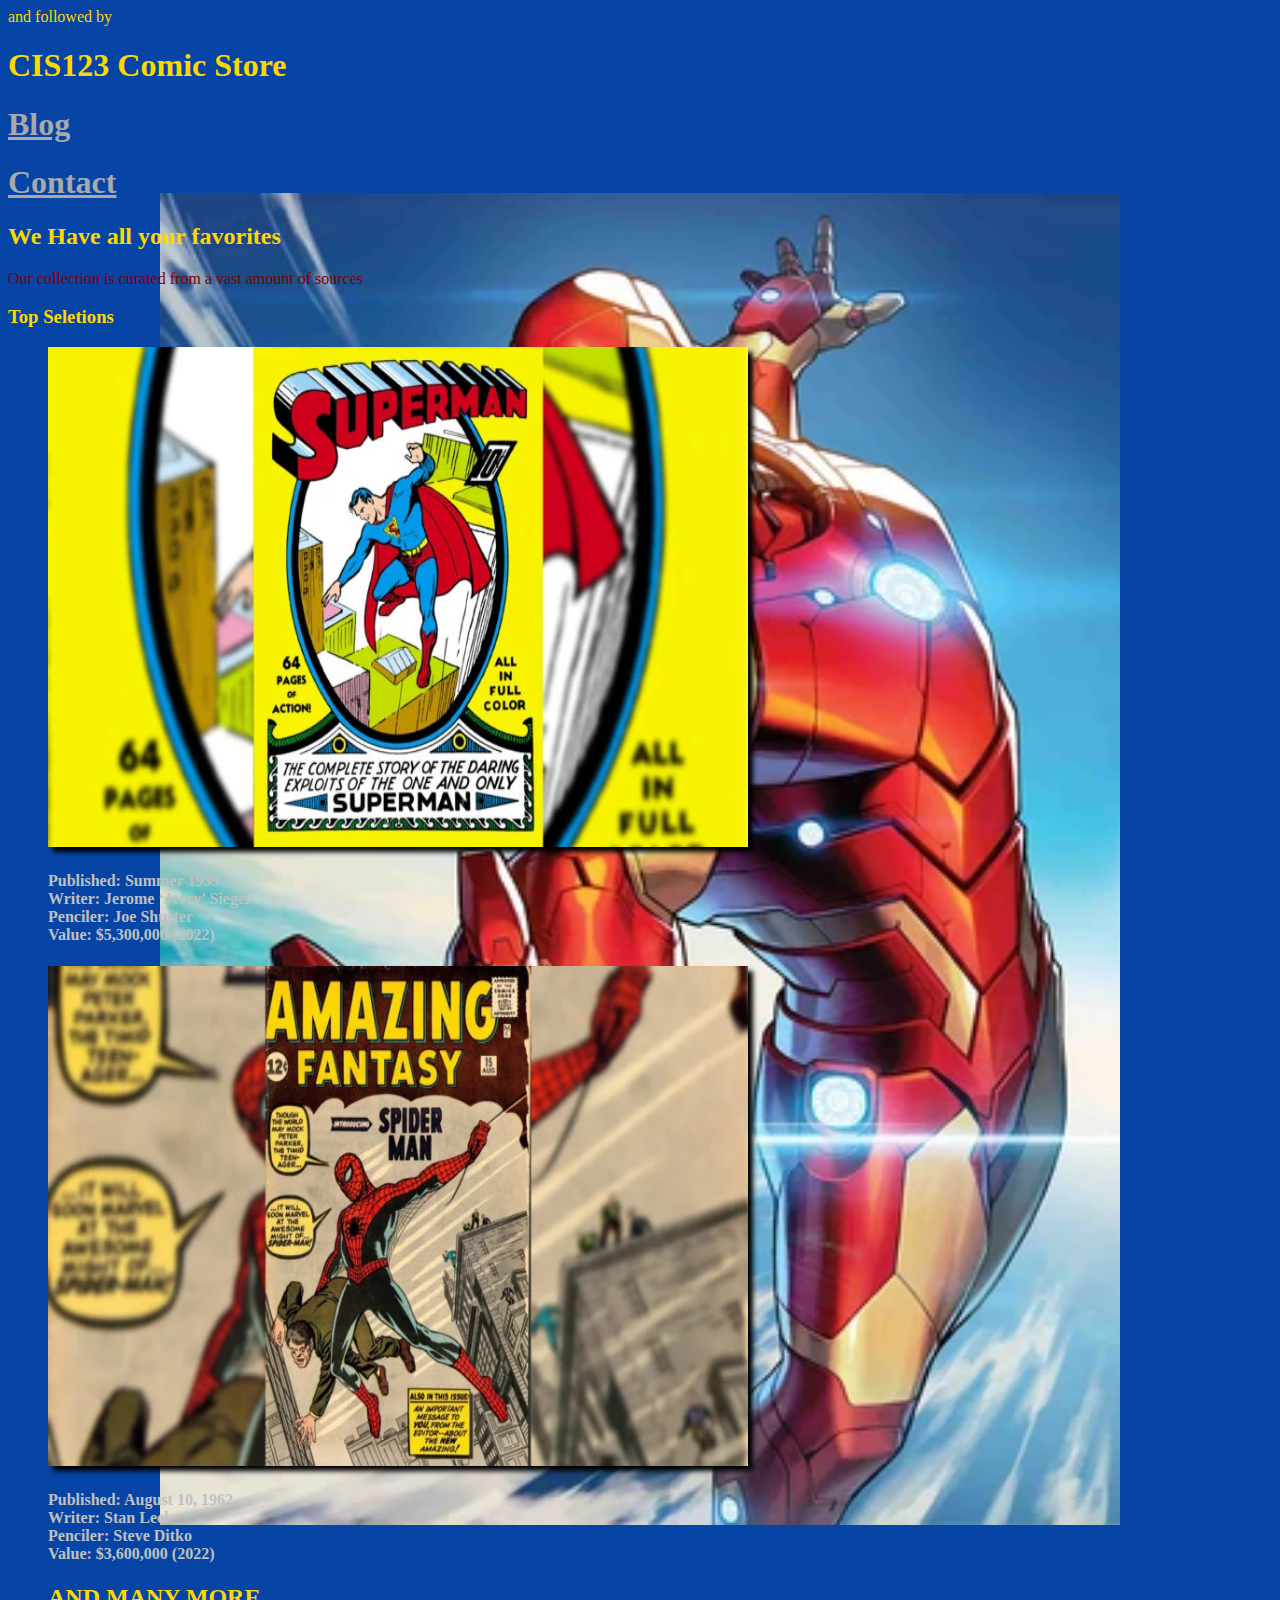
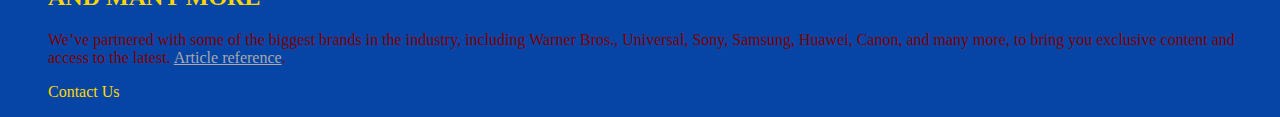
<file: MANGUAL-MIDTERM - Copy/Index.html>
<!DOCTYPE html>
<html>
<head>
    <meta charset='utf-8'>
    <meta http-equiv='X-UA-Compatible' content='IE=edge'>
    <title>CIS123 Comic Store</title>
    <meta name='viewport' content='width=device-width, initial-scale=1'>
    <link rel='stylesheet' type='text/css' media='screen' href='styles.css'>
    <!--font Fam.-->
    <link rel="preconnect" href="https://fonts.googleapis.com"> and <link rel="preconnect" href="https://fonts.gstatic.com" crossorigin> followed by <link href="https://fonts.googleapis.com/css2?family=Vidaloka&display=swap" rel="stylesheet">
    <link rel="preconnect" href="https://fonts.googleapis.com">
    <link rel="preconnect" href="https://fonts.gstatic.com" crossorigin>
    <link href="https://fonts.googleapis.com/css2?family=Libre+Baskerville:ital,wght@0,400;0,700;1,400&display=swap" rel="stylesheet">



</head>

<body>
        <!-- top heading-->
     <h1>CIS123 Comic Store</h1>
     <h1> <a href="blog.html"> Blog</a></h1>
     <h1> <a href="contact.html"> Contact</a></h1>



<!--sections -->
<h2>We Have all your favorites</h2>
    <p> Our collection is curated from a vast amount of sources </p>
    <h3>Top Seletions</h3>
        <ul>
             <p><img src="Superman-1-1939-750x422__1__.webp"></p>
             <h4>Published: Summer 1939 <br>

            Writer: Jerome ‘Jerry’ Siegel<br>

            Penciler: Joe Shuster<br>

            Value: $5,300,000 (2022)</h4>


            <p><img src="Amazing-Fantasy-15-1962-750x422__2__.webp"></p>
            <h4>Published: August 10, 1962 <br>

            Writer: Stan Leel<br>

            Penciler: Steve Ditko<br>

            Value: $3,600,000 (2022)</h4>
    <h2> AND MANY MORE</h2>
    <p>We’ve partnered with some of the biggest brands in the industry, including Warner Bros., Universal, Sony, Samsung, Huawei, Canon, and many more, to bring you exclusive content and access to the latest. 
        <!---->
        <a href="https://www.fortressofsolitude.co.za/10-valuable-comic-books/"> Article reference</a>.

    </p>


<!--bottom line format for JS (nothing further)-->
<script src='main.js'></script>
</body>
</html>
</file>
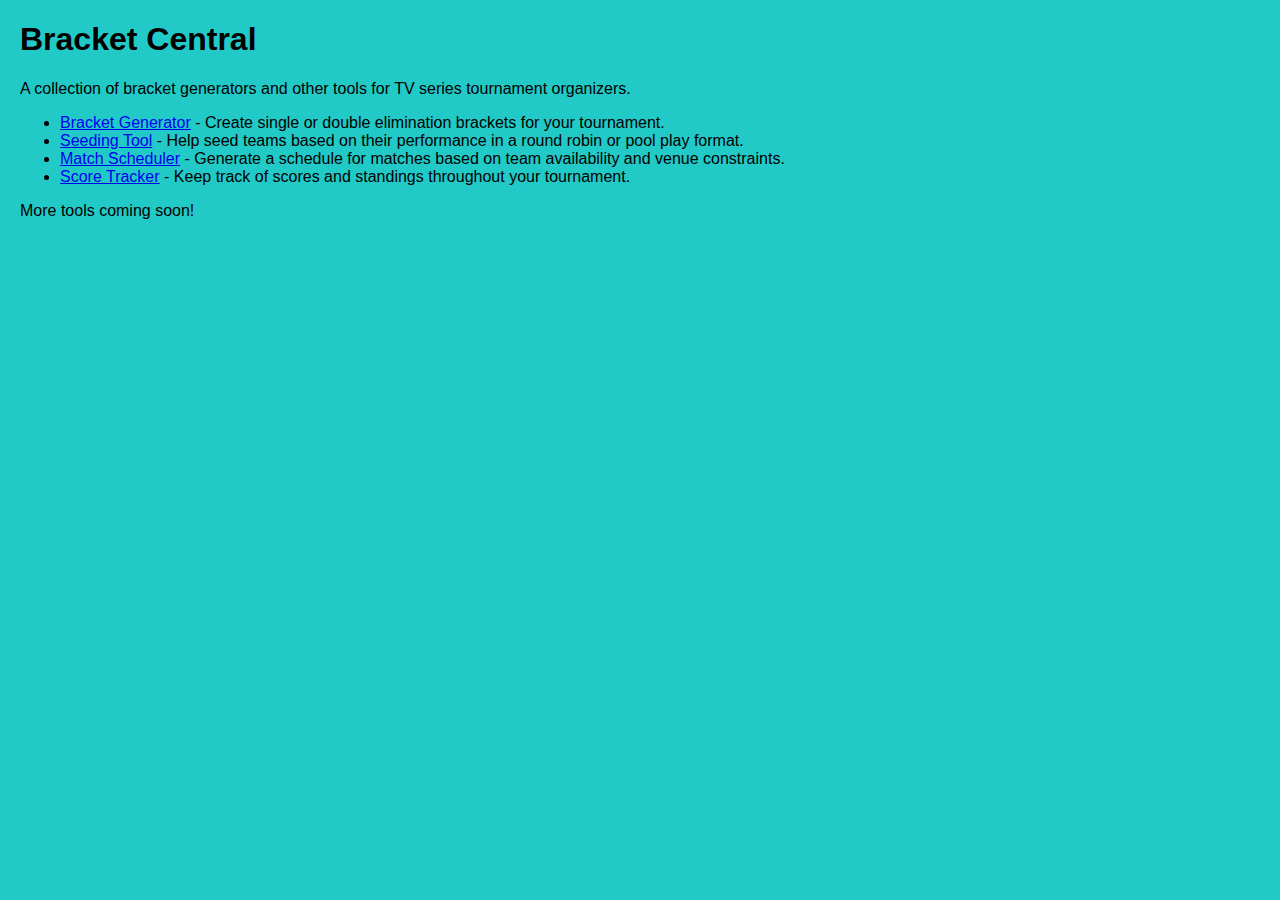
<file: E project/bracket-home.html>
<!DOCTYPE html>
<html>
  <head>
    <meta charset="utf-8" />
    <meta http-equiv="X-UA-Compatible" content="IE=edge" />
    <title>Bracket Central</title>
    <meta name="viewport" content="width=device-width, initial-scale=1" />
    <link rel="stylesheet" type="text/css" media="screen" href="main.css" />
  </head>
  <body>
    <h1>Bracket Central</h1>
    <p>
      A collection of bracket generators and other tools for TV series
      tournament organizers.
    </p>
    <ul>
      <li>
        <a href="bracket-generator.html">Bracket Generator</a> - Create single
        or double elimination brackets for your tournament.
      </li>

      <li>
        <a href="seeding-tool.html">Seeding Tool</a> - Help seed teams based on
        their performance in a round robin or pool play format.
      </li>

      <li>
        <a href="match-scheduler.html">Match Scheduler</a> - Generate a schedule
        for matches based on team availability and venue constraints.
      </li>

      <li>
        <a href="score-tracker.html">Score Tracker</a> - Keep track of scores
        and standings throughout your tournament.
      </li>
    </ul>
    <p>More tools coming soon!</p>
  </body>
</html>
</file>
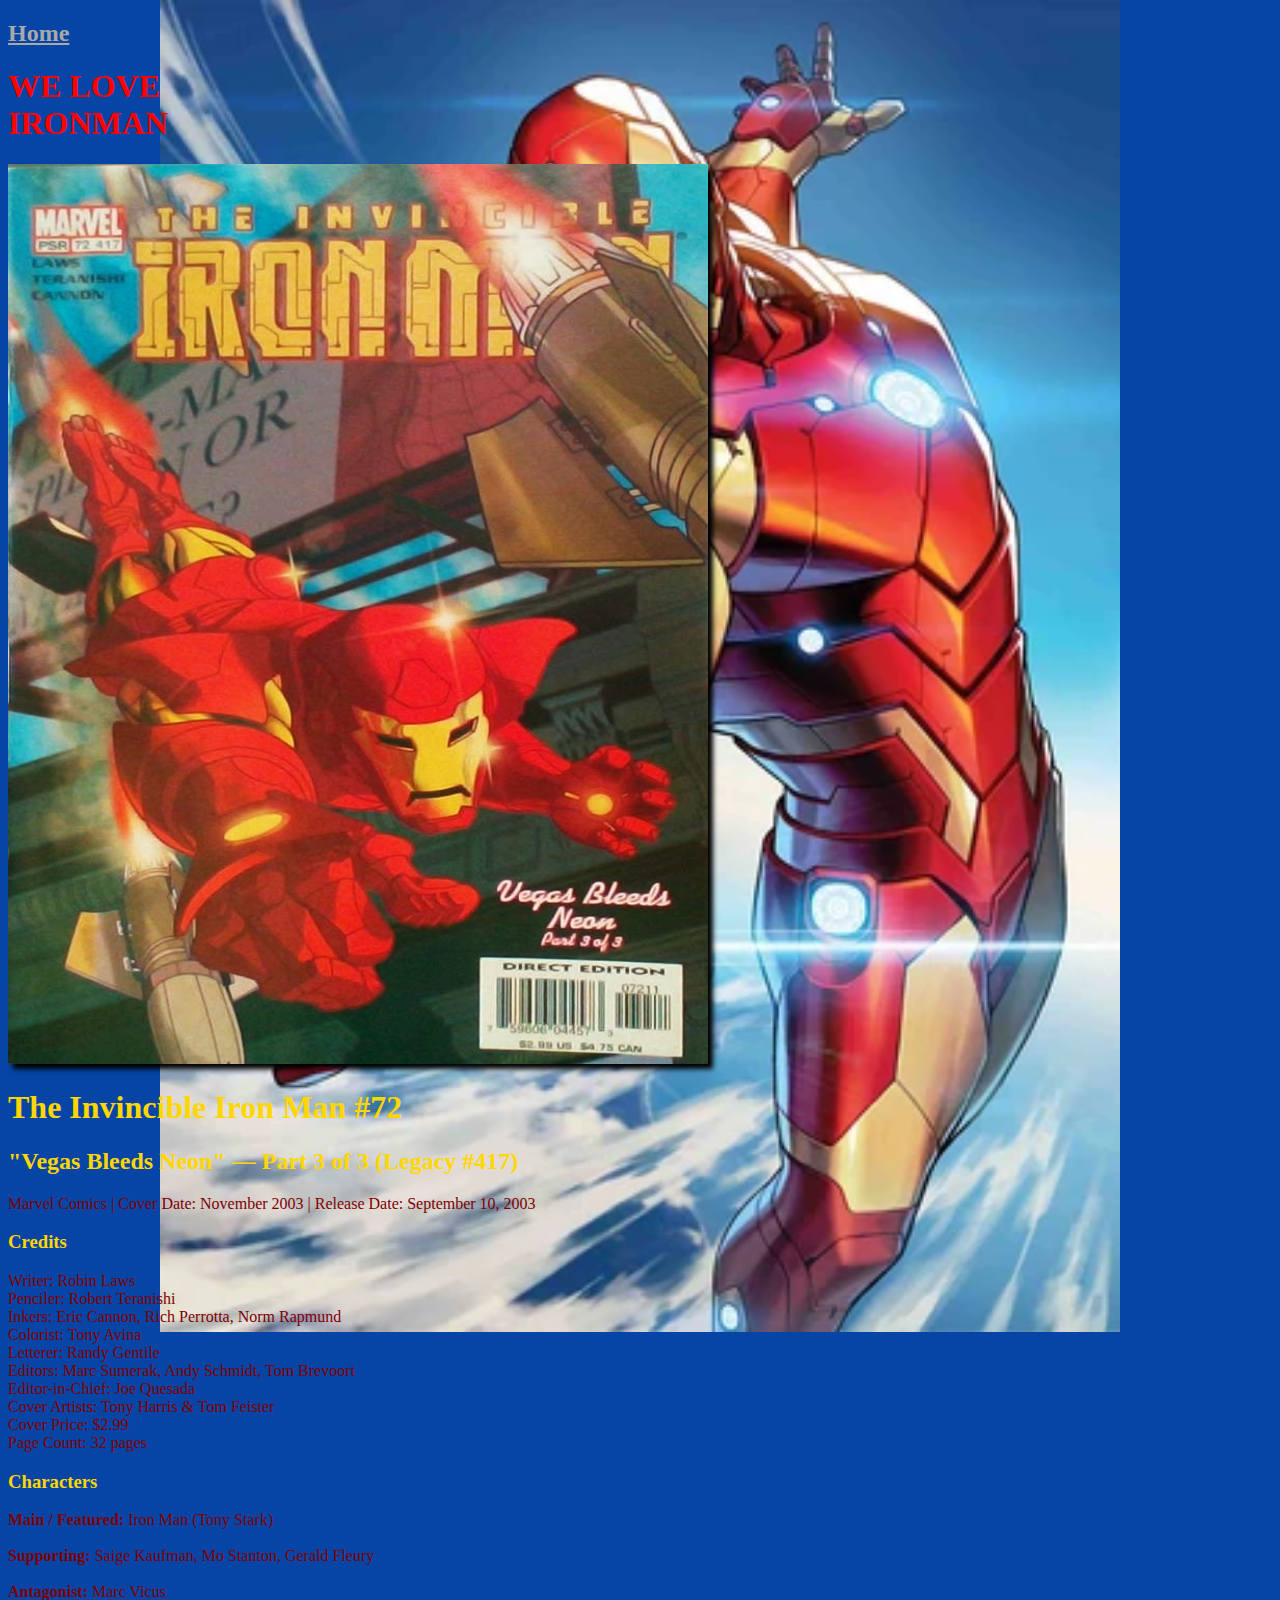
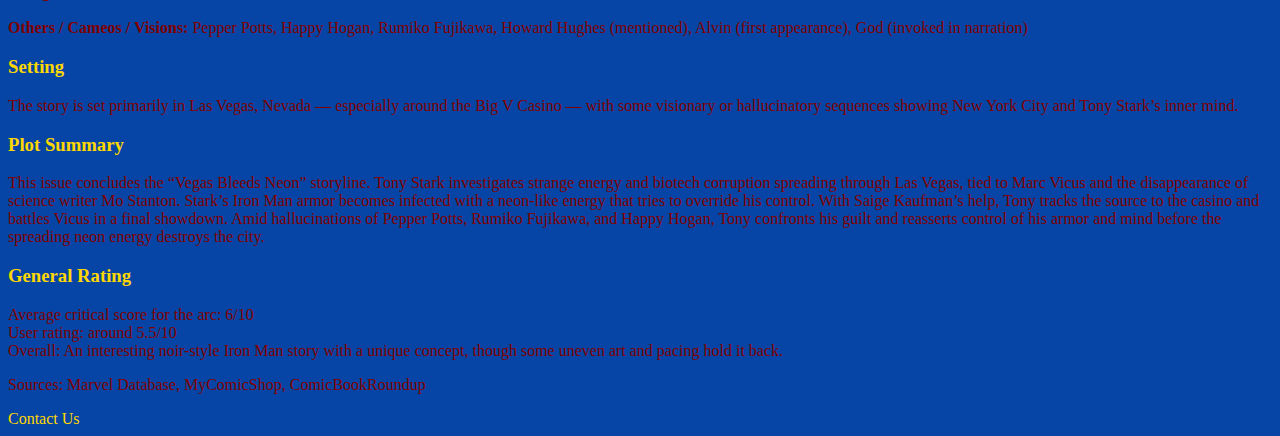
<file: MANGUAL-MIDTERM - Copy/blog.html>
<!DOCTYPE html>
<html>
<head>
    <meta charset='utf-8'>
    <meta http-equiv='X-UA-Compatible' content='IE=edge'>
    <title>CIS123 Comic Store Blog</title>
    <meta name='viewport' content='width=device-width, initial-scale=1'>
    <link rel='stylesheet' type='text/css' media='screen' href='styles.css'>
    <!--font Fam.-->
    <link rel="preconnect" href="https://fonts.googleapis.com"> <link rel="preconnect" href="https://fonts.gstatic.com" crossorigin>  <link href="https://fonts.googleapis.com/css2?family=Vidaloka&display=swap" rel="stylesheet">
    <link rel="preconnect" href="https://fonts.googleapis.com">
    <link rel="preconnect" href="https://fonts.gstatic.com" crossorigin>
    <link href="https://fonts.googleapis.com/css2?family=Libre+Baskerville:ital,wght@0,400;0,700;1,400&display=swap" rel="stylesheet">


</head>
<body id="blog">
    <h2> <a href="Index.html"> Home</a></h2>
    <H1 id="blogTitle">WE LOVE <br>
        IRONMAN
    </H1>

    <p><img id="blogImg1" src="ironman comic cover.jpg"></p>
            
<h1>The Invincible Iron Man #72</h1>
<h2>"Vegas Bleeds Neon" — Part 3 of 3 (Legacy #417)</h2>
<p>Marvel Comics | Cover Date: November 2003 | Release Date: September 10, 2003</p>

<h3>Credits</h3>
<p>
Writer: Robin Laws<br>
Penciler: Robert Teranishi<br>
Inkers: Eric Cannon, Rich Perrotta, Norm Rapmund<br>
Colorist: Tony Avina<br>
Letterer: Randy Gentile<br>
Editors: Marc Sumerak, Andy Schmidt, Tom Brevoort<br>
Editor-in-Chief: Joe Quesada<br>
Cover Artists: Tony Harris & Tom Feister<br>
Cover Price: $2.99<br>
Page Count: 32 pages
</p>

<h3>Characters</h3>
<p>
<strong>Main / Featured:</strong> Iron Man (Tony Stark)<br><br>
<strong>Supporting:</strong> Saige Kaufman, Mo Stanton, Gerald Fleury<br><br>
<strong>Antagonist:</strong> Marc Vicus<br><br>
<strong>Others / Cameos / Visions:</strong> Pepper Potts, Happy Hogan, Rumiko Fujikawa, Howard Hughes (mentioned), Alvin (first appearance), God (invoked in narration)
</p>

<h3>Setting</h3>
<p>
The story is set primarily in Las Vegas, Nevada — especially around the Big V Casino — with some visionary or hallucinatory sequences showing New York City and Tony Stark’s inner mind.
</p>

<h3>Plot Summary</h3>
<p>
This issue concludes the “Vegas Bleeds Neon” storyline. Tony Stark investigates strange energy and biotech corruption spreading through Las Vegas, tied to Marc Vicus and the disappearance of science writer Mo Stanton. 
Stark’s Iron Man armor becomes infected with a neon-like energy that tries to override his control. 
With Saige Kaufman’s help, Tony tracks the source to the casino and battles Vicus in a final showdown. 
Amid hallucinations of Pepper Potts, Rumiko Fujikawa, and Happy Hogan, Tony confronts his guilt and reasserts control of his armor and mind before the spreading neon energy destroys the city.
</p>

<h3>General Rating</h3>
<p>
Average critical score for the arc: 6/10<br>
User rating: around 5.5/10<br>
Overall: An interesting noir-style Iron Man story with a unique concept, though some uneven art and pacing hold it back.
</p>

<p>
Sources: Marvel Database, MyComicShop, ComicBookRoundup
</p>




<!--bottom line format for JS (nothing further)-->
    <script src='main.js'></script>
</body>
</html>
</file>
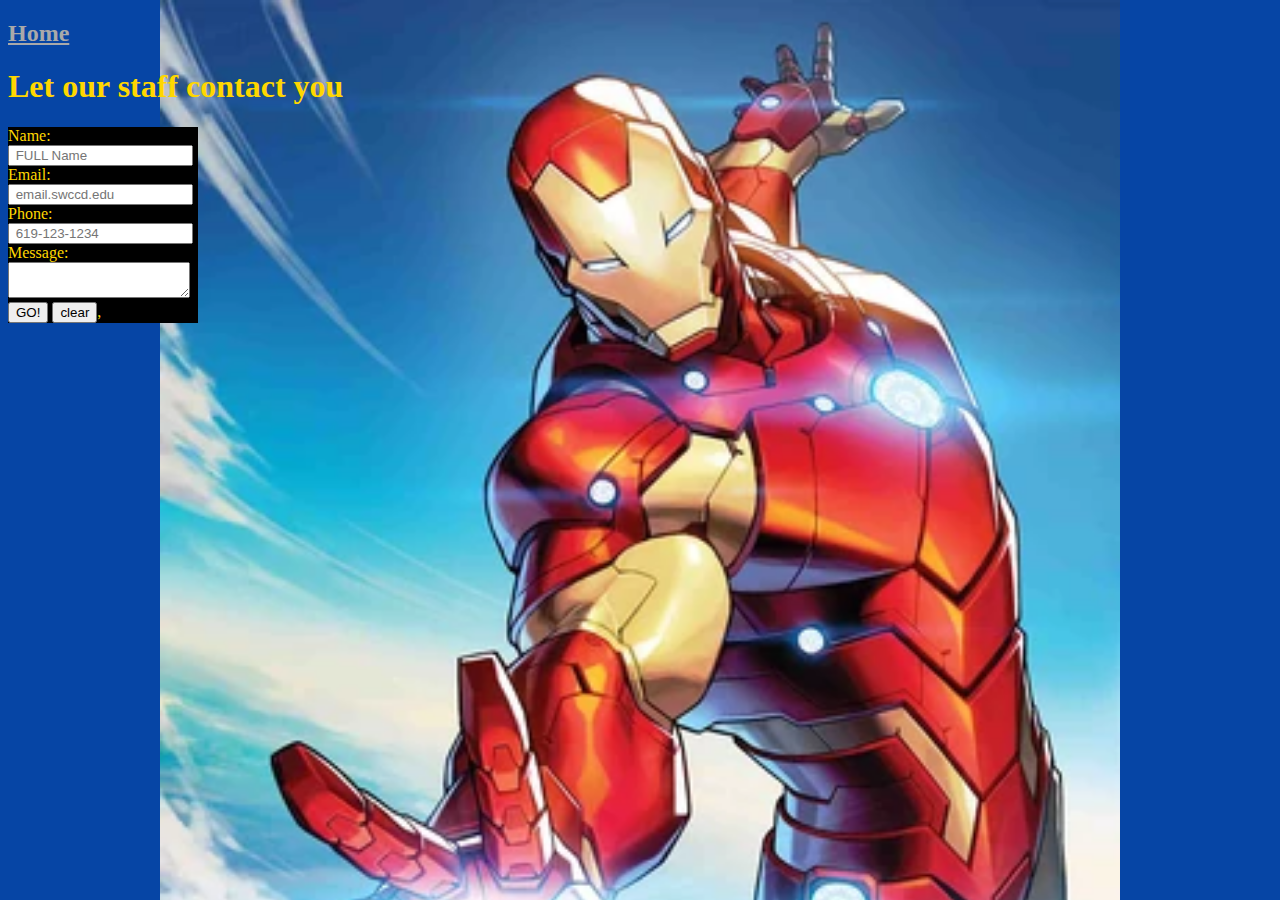
<file: MANGUAL-MIDTERM - Copy/contact.html>
<!DOCTYPE html>
<html>
<head>
    <meta charset='utf-8'>
    <meta http-equiv='X-UA-Compatible' content='IE=edge'>
    <title>CIS123 Comic Store Contact Us</title>
    <meta name='viewport' content='width=device-width, initial-scale=1'>
    <link rel='stylesheet' type='text/css' media='screen' href='styles.css'>
    <!--font Fam.-->
    <link rel="preconnect" href="https://fonts.googleapis.com"> <link rel="preconnect" href="https://fonts.gstatic.com" crossorigin> <link href="https://fonts.googleapis.com/css2?family=Vidaloka&display=swap" rel="stylesheet">
    <link rel="preconnect" href="https://fonts.googleapis.com">
    <link rel="preconnect" href="https://fonts.gstatic.com" crossorigin>
    <link href="https://fonts.googleapis.com/css2?family=Libre+Baskerville:ital,wght@0,400;0,700;1,400&display=swap" rel="stylesheet">


</head>
<body id="blog">
    <h2> <a href="Index.html"> Home</a></h2>
    <h1> Let our staff contact you</h1>




<!--
input
processsing
storage
output    
-->
    <form id="formContact"><!-- both JS and css can use class and id-->
        <label>Name:</label> <input placeholder=" FULL Name" type="text" id ="inputName"><br>
        <label>Email:</label> <input placeholder=" email.swccd.edu" type="email" id ="inputEmail"><br>
        <label>Phone:</label> <input placeholder=" 619-123-1234" type="text" id ="inputPhone"><br>
        <label>Message:</label> <textarea placeholder="Say something nice! " type="text" id ="inputMessage"> </textarea> <br>
        

        <input type="submit" value="GO!"> <input type="reset" value="clear">,<br>
    </form>

    <!--bottom line format for JS (nothing further)-->
<script src="scripts.js"></script> 

</body>
</html>
</file>
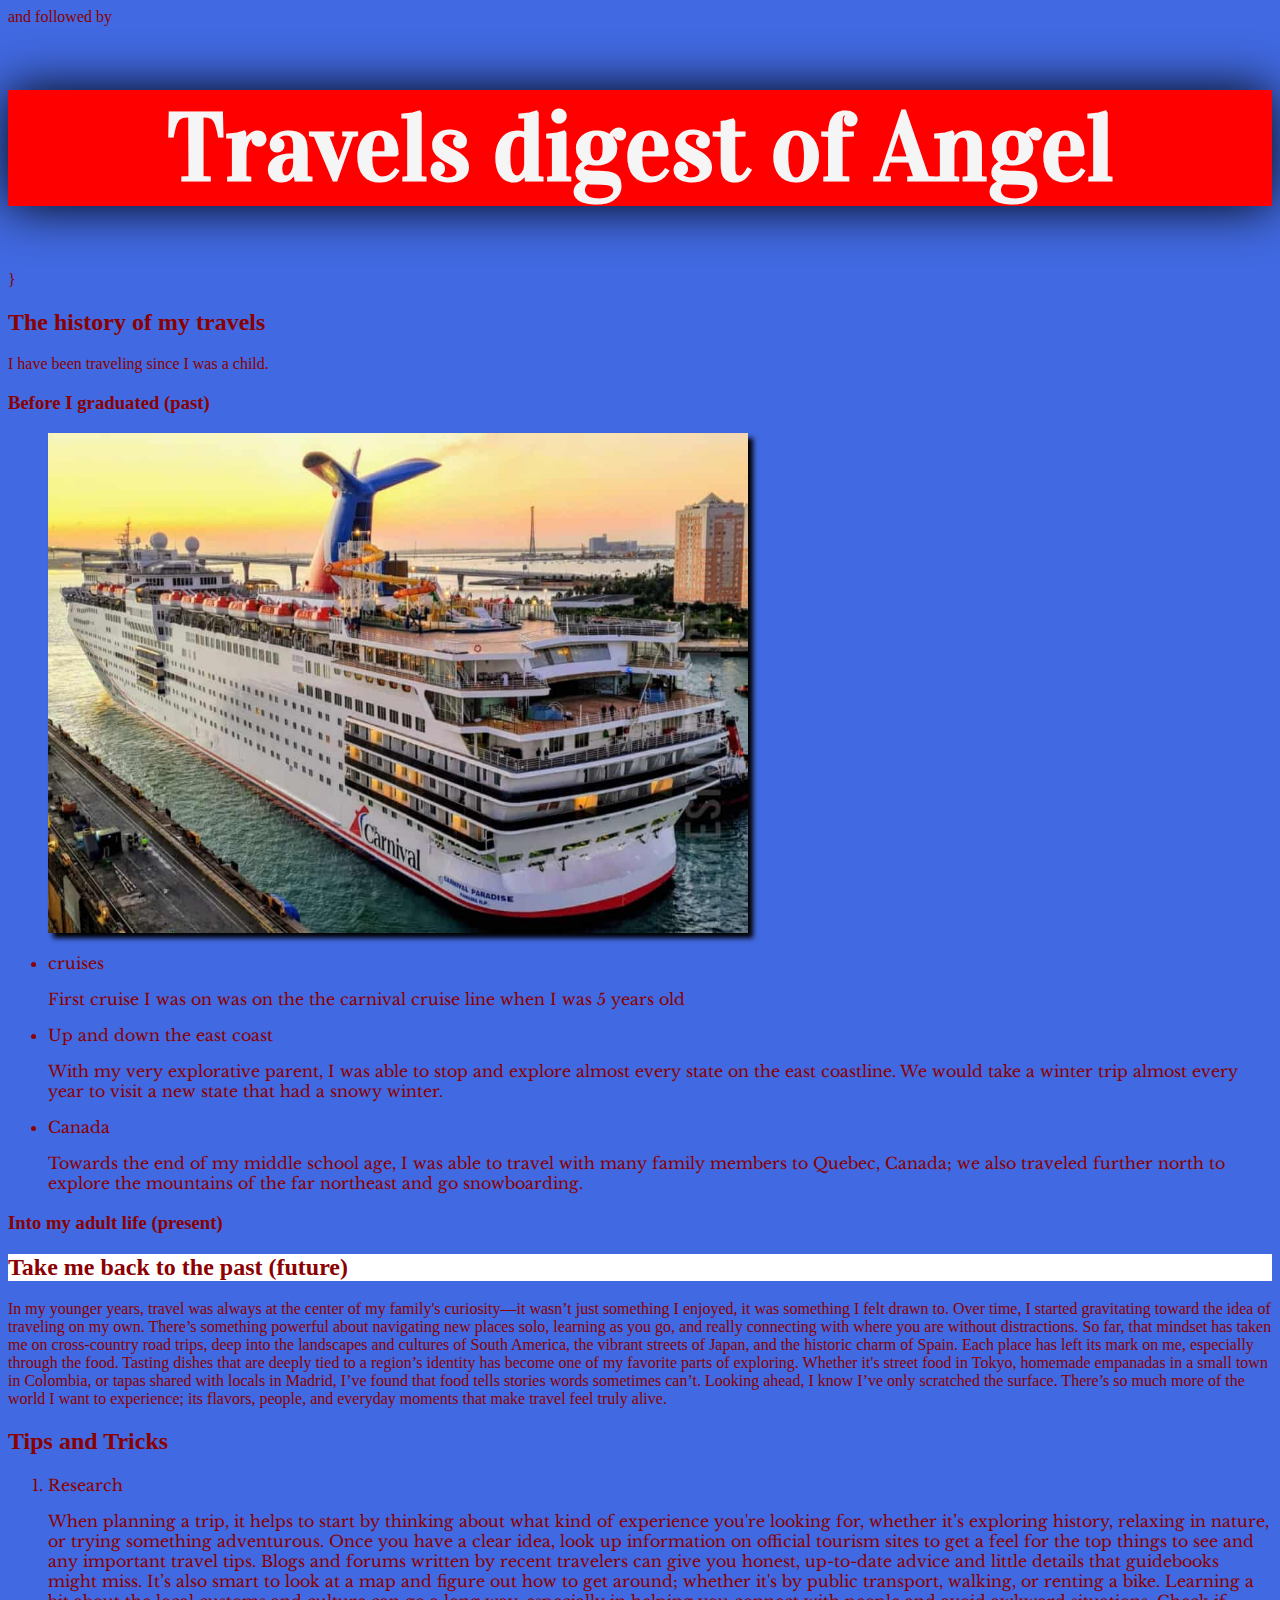
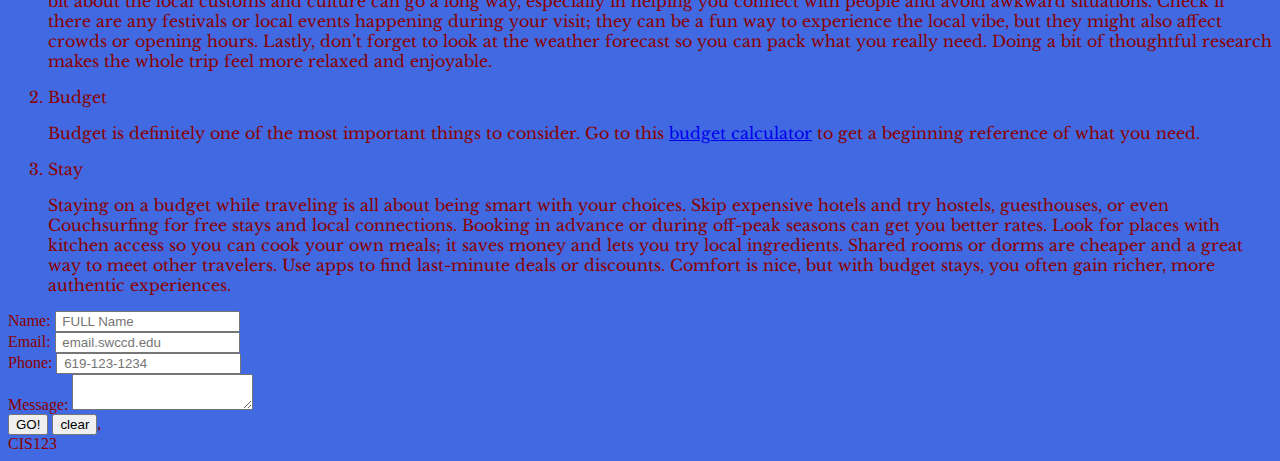
<file: MANGUAL-week7/MANGUAL-INDEX.html>
<!DOCTYPE html>
<html>

<head>
    <meta charset='utf-8'>
    <meta http-equiv='X-UA-Compatible' content='IE=edge'>
    <title>Angel's informal travel journal</title>
    <meta name='viewport' content='width=device-width, initial-scale=1'>
    <link rel='stylesheet' type='text/css' media='screen' href='main.css'>
    
    <link rel="preconnect" href="https://fonts.googleapis.com"> and <link rel="preconnect" href="https://fonts.gstatic.com" crossorigin> followed by <link href="https://fonts.googleapis.com/css2?family=Vidaloka&display=swap" rel="stylesheet">
    <link rel="preconnect" href="https://fonts.googleapis.com">
    <link rel="preconnect" href="https://fonts.gstatic.com" crossorigin>
    <link href="https://fonts.googleapis.com/css2?family=Libre+Baskerville:ital,wght@0,400;0,700;1,400&display=swap" rel="stylesheet">

<!-- moved JS script to body-->
</head>
<body>


    <!-- top heading-->
     <h1>Travels digest of Angel</h1>

    }
<!-- three sections -->
<h2>The history of my travels</h2>
    <p> I have been traveling since I was a child. </p>
    <h3>Before I graduated (past)</h3>
        <ul>
            <!--picture of cruise below-->
            <p><img src="carnivalparadise1-1068x703.jpg"></p>
            <li>cruises</li>
            <p>First cruise I was on was on the the carnival cruise line when I was 5 years old</p>
            <li>Up and down the east coast</li>
            <p>With my very explorative parent, I was able to stop and explore almost every state on the east coastline. We would take a winter trip almost every year to visit a new state that had a snowy winter.</p>
            <li>Canada</li>
            <p>Towards the end of my middle school age, I was able to travel with many family members to Quebec, Canada; we also traveled further north to explore the mountains of the far northeast and go snowboarding. </p>
        </ul>
    <h3>Into my adult life (present)</h3>
    
    <h3></h3>

<h2 id="secondtext">Take me back to the past (future)</h2>
        <p>In my younger years, travel was always at the center of my family's curiosity—it wasn’t just something I enjoyed, it was something I felt drawn to. Over time, I started gravitating toward the idea of traveling on my own. There’s something powerful about navigating new places solo, learning as you go, and really connecting with where you are without distractions. So far, that mindset has taken me on cross-country road trips, deep into the landscapes and cultures of South America, the vibrant streets of Japan, and the historic charm of Spain. Each place has left its mark on me, especially through the food. Tasting dishes that are deeply tied to a region’s identity has become one of my favorite parts of exploring. Whether it's street food in Tokyo, homemade empanadas in a small town in Colombia, or tapas shared with locals in Madrid, I’ve found that food tells stories words sometimes can’t. Looking ahead, I know I’ve only scratched the surface. There’s so much more of the world I want to experience; its flavors, people, and everyday moments that make travel feel truly alive.
        </p>
<h2> Tips and Tricks</h2>
    <p>
        <ol>
            <li>Research</li>
            <p>

When planning a trip, it helps to start by thinking about what kind of experience you're looking for, whether it’s exploring history, relaxing in nature, or trying something adventurous. Once you have a clear idea, look up information on official tourism sites to get a feel for the top things to see and any important travel tips. 
Blogs and forums written by recent travelers can give you honest, up-to-date advice and little details that guidebooks might miss. It’s also smart to look at a map and figure out how to get around; whether it's by public transport, walking, or renting a bike.
Learning a bit about the local customs and culture can go a long way, especially in helping you connect with people and avoid awkward situations. Check if there are any festivals or local events happening during your visit; they can be a fun way to experience the local vibe, but they might also affect crowds or opening hours.
Lastly, don’t forget to look at the weather forecast so you can pack what you really need. Doing a bit of thoughtful research makes the whole trip feel more relaxed and enjoyable.

            </p>
            <li>Budget</li>
            <p> Budget is definitely one of the most important things to consider.
                Go to this <a href="https://www.smartypig.com/vacation-calculator">budget calculator</a> to get a beginning reference of what you need.
            </p>
            <li>Stay</li>
            <p>
Staying on a budget while traveling is all about being smart with your choices. Skip expensive hotels and try hostels, guesthouses, or even Couchsurfing for free stays and local connections. Booking in advance or during off-peak seasons can get you better rates. Look for places with kitchen access so you can cook your own meals; it saves money and lets you try local ingredients. Shared rooms or dorms are cheaper and a great way to meet other travelers. Use apps to find last-minute deals or discounts. Comfort is nice, but with budget stays, you often gain richer, more authentic experiences.</p>
            

        </ol>
    </p>

<!--
input
processsing
storage
output    
-->
    <form id="formContact"><!-- both JS and css can use class and id-->
        <label>Name:</label> <input placeholder=" FULL Name" type="text" id ="inputName"><br>
        <label>Email:</label> <input placeholder=" email.swccd.edu" type="email" id ="inputEmail"><br>
        <label>Phone:</label> <input placeholder=" 619-123-1234" type="text" id ="inputPhone"><br>
        <label>Message:</label> <textarea placeholder="Say something nice! " type="text" id ="inputMessage"> </textarea> <br>
        

        <input type="submit" value="GO!"> <input type="reset" value="clear">,<br>
    </form>

<!-- moved JS script to last line in body-->
<script src='myscript.js'></script>
    </body>
</html>
</file>
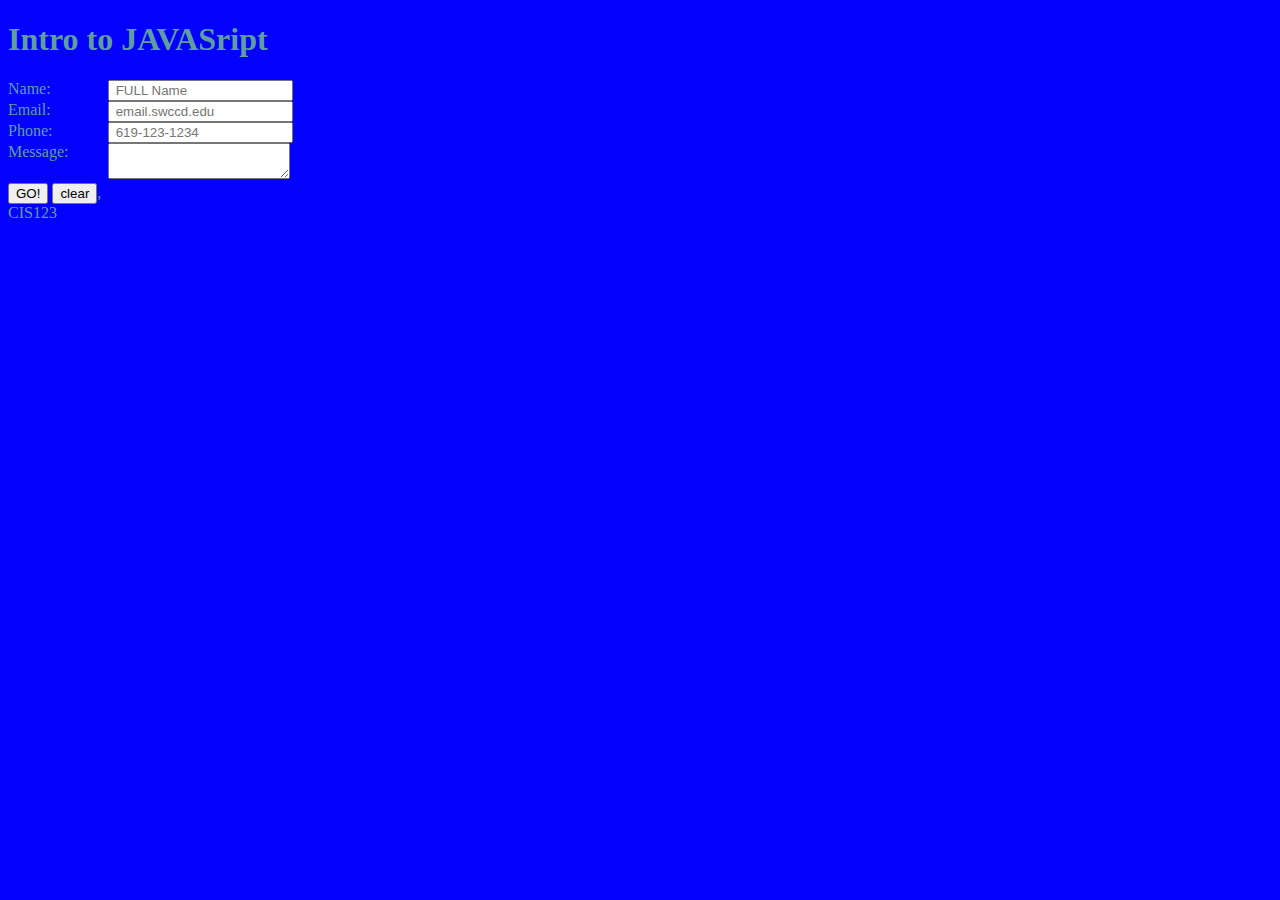
<file: week 6/MANGUAL-week6/sept.html>
<!DOCTYPE html>
<html>
<head>
    <meta charset='utf-8'>
    <meta http-equiv='X-UA-Compatible' content='IE=edge'>
    <title>sep 29 + week 7 baby

    </title>
    <meta name='viewport' content='width=device-width, initial-scale=1'>
    <link rel='stylesheet' type='text/css' media='screen' href='main.css'>
<!-- MOVED the JS to the bottom of body right before the end for order of oporations purposes-->
</head>
<body>
    <h1> Intro to JAVASript </h1>
<!--
input
processsing
storage
output    
-->
    <form id="formContact"><!-- both JS and css can use class and id-->
        <label>Name:</label> <input placeholder=" FULL Name" type="text" id ="inputName"><br>
        <label>Email:</label> <input placeholder=" email.swccd.edu" type="email" id ="inputEmail"><br>
        <label>Phone:</label> <input placeholder=" 619-123-1234" type="text" id ="inputPhone"><br>
        <label>Message:</label> <textarea placeholder="Say something nice! " type="text" id ="inputMessage"> </textarea> <br>
        

        <input type="submit" value="GO!"> <input type="reset" value="clear">,<br>
    </form>
    <script src='main.js'></script>
</body>
</html>
</file>
<file: MANGUAL-MIDTERM - Copy/styles.css>
body{color:gold}
body {
  background-color: #0645a5; /* dark blue background */
  background-image: url('blue back ironman.webp');
  background-size: 75%;
  background-repeat: no-repeat;
  background-position: center;



}
body#blog {
  background-color: #0645a5; /* dark blue background */
  
  background-image: url('blue back ironman.webp');
  background-size: 75%;
  background-repeat: no-repeat;
  background-position: top;



}



h4 { 
color: silver;
font-family: Georgia, 'Times New Roman', Times, serif;
border: solid, color(srgb rgb(255, 217, 0) rgb(128, 47, 0) rgb(255, 30, 0));

}
p {
color: maroon;
font-family: 'Times New Roman', Times, serif;

}

img {
width: 700px;
height: 500px;
box-shadow: 5px 5px 5px black;

}

img#blogImg1 {
width: 700px;
height: 900px;
box-shadow: 5px 5px 5px black;

}

form {
background-color: black;
width: 15%;
font-family: Georgia, 'Times New Roman', Times, serif;



}

h1#blogTitle {
color: red;
align-content: center;

}

a {
    color:darkgray
}
</file>
<file: E project/main.css>
body {
    font-family: Arial, sans-serif;
    margin: 20px;
    background-color: #06c3c0e3;


}
/* In your styles.css file */
#cast-list {
    margin-top: 20px;
    padding: 15px;
    border: 1px solid #ccc;
    border-radius: 8px;
    background-color: #f9f9f9;
}

#cast-list p {
    padding: 5px 0;
    border-bottom: 1px dashed #eee;
}

#cast-list p:last-child {
    border-bottom: none;
}
</file>
<file: MANGUAL-week7/main.css>
body { background-color: royalblue;}
body { color: darkred;}
h1 {
    background-color: red;
    color: whitesmoke;
    text-align: center;
    font-family: 'Vidaloka', serif;
    font-size: 72pt;
    box-shadow: 0px 0px 51px black
   

}
/*
h2 {
trying hard lol

.carnival-background {
  background: repeating-linear-gradient(
    45deg,
    #ff0000, /* Red */
    #ff0000 25px,
    #ffffff 25px, /* White */
    #ffffff 50px,
    #0000ff 50px, /* Blue */
    #0000ff 75px


 

   

 */

h2{
    background-color: rebeccapurple;

}

h2#secondtext {
    background-color: white;

}

ul, ol { 
    font-family: 'Libre Baskerville', serif;
}

img {
width: 700px;
height: 500px;
box-shadow: 5px 5px 5px black;


}
</file>
<file: week 6/MANGUAL-week6/main.css>
body {
    background-color: rgb(4, 0, 255);
    color: cadetblue;
}
label{width: 100px; float: left}
</file>
